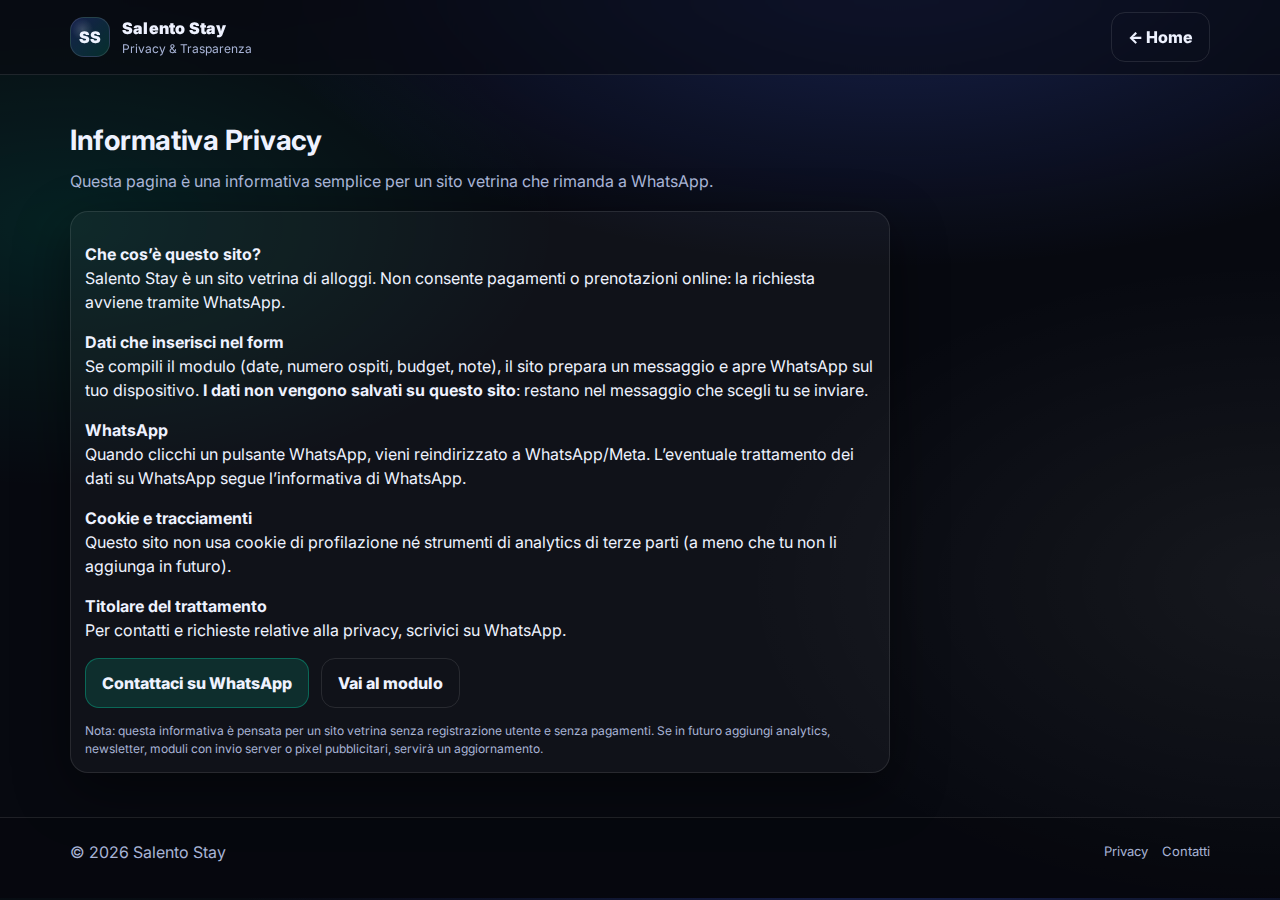
<file: privacy.html>
<!DOCTYPE html>
<html lang="it">
<head>
  <meta charset="UTF-8" />
  <meta name="viewport" content="width=device-width, initial-scale=1.0" />
  <title>Privacy | Salento Stay</title>
  <meta name="description" content="Informativa privacy di Salento Stay" />
  <link rel="stylesheet" href="styles.css" />
  <link rel="preconnect" href="https://fonts.googleapis.com">
  <link rel="preconnect" href="https://fonts.gstatic.com" crossorigin>
  <link href="https://fonts.googleapis.com/css2?family=Inter:wght@400;600;700;800&display=swap" rel="stylesheet">
</head>
<body>
<header class="topbar">
  <div class="container topbar__inner">
    <a class="brand" href="index.html">
      <div class="brand__logo" aria-hidden="true">SS</div>
      <div>
        <div class="brand__name">Salento Stay</div>
        <div class="brand__tagline">Privacy & Trasparenza</div>
      </div>
    </a>
    <a class="btn btn--ghost" href="index.html">← Home</a>
  </div>
</header>

<main class="container section">
  <div class="section__head">
    <h2>Informativa Privacy</h2>
    <p>Questa pagina è una informativa semplice per un sito vetrina che rimanda a WhatsApp.</p>
  </div>

  <div class="form" style="max-width: 820px;">
    <p><strong>Che cos’è questo sito?</strong><br>
      Salento Stay è un sito vetrina di alloggi. Non consente pagamenti o prenotazioni online: la richiesta avviene tramite WhatsApp.</p>

    <p><strong>Dati che inserisci nel form</strong><br>
      Se compili il modulo (date, numero ospiti, budget, note), il sito prepara un messaggio e apre WhatsApp sul tuo dispositivo. <strong>I dati non vengono salvati su questo sito</strong>: restano nel messaggio che scegli tu se inviare.</p>

    <p><strong>WhatsApp</strong><br>
      Quando clicchi un pulsante WhatsApp, vieni reindirizzato a WhatsApp/Meta. L’eventuale trattamento dei dati su WhatsApp segue l’informativa di WhatsApp.</p>

    <p><strong>Cookie e tracciamenti</strong><br>
      Questo sito non usa cookie di profilazione né strumenti di analytics di terze parti (a meno che tu non li aggiunga in futuro).</p>

    <p><strong>Titolare del trattamento</strong><br>
      Per contatti e richieste relative alla privacy, scrivici su WhatsApp.</p>

    <div class="hero__cta" style="margin-top:14px;">
      <a class="btn btn--secondary" id="waPrivacy" href="#">Contattaci su WhatsApp</a>
      <a class="btn btn--ghost" href="index.html#form">Vai al modulo</a>
    </div>

    <p class="fineprint" style="margin-top:14px;">Nota: questa informativa è pensata per un sito vetrina senza registrazione utente e senza pagamenti. Se in futuro aggiungi analytics, newsletter, moduli con invio server o pixel pubblicitari, servirà un aggiornamento.</p>
  </div>
</main>

<footer class="footer">
  <div class="container footer__inner">
    <span class="muted">© <span id="year"></span> Salento Stay</span>
    <div class="footer__links">
      <a href="privacy.html">Privacy</a>
      <a id="waFooter" href="#">Contatti</a>
    </div>
  </div>
</footer>

<script src="script.js"></script>
<script>
  // setta link WhatsApp anche qui
  document.addEventListener('DOMContentLoaded', () => {
    const a = document.getElementById('waPrivacy');
    if(a && window.buildWhatsAppLink){
      a.href = window.buildWhatsAppLink('Ciao! Ho una domanda sulla privacy del sito Salento Stay.');
      a.target = '_blank';
      a.rel = 'noopener';
    }
  });
</script>
</body>
</html>
</file>
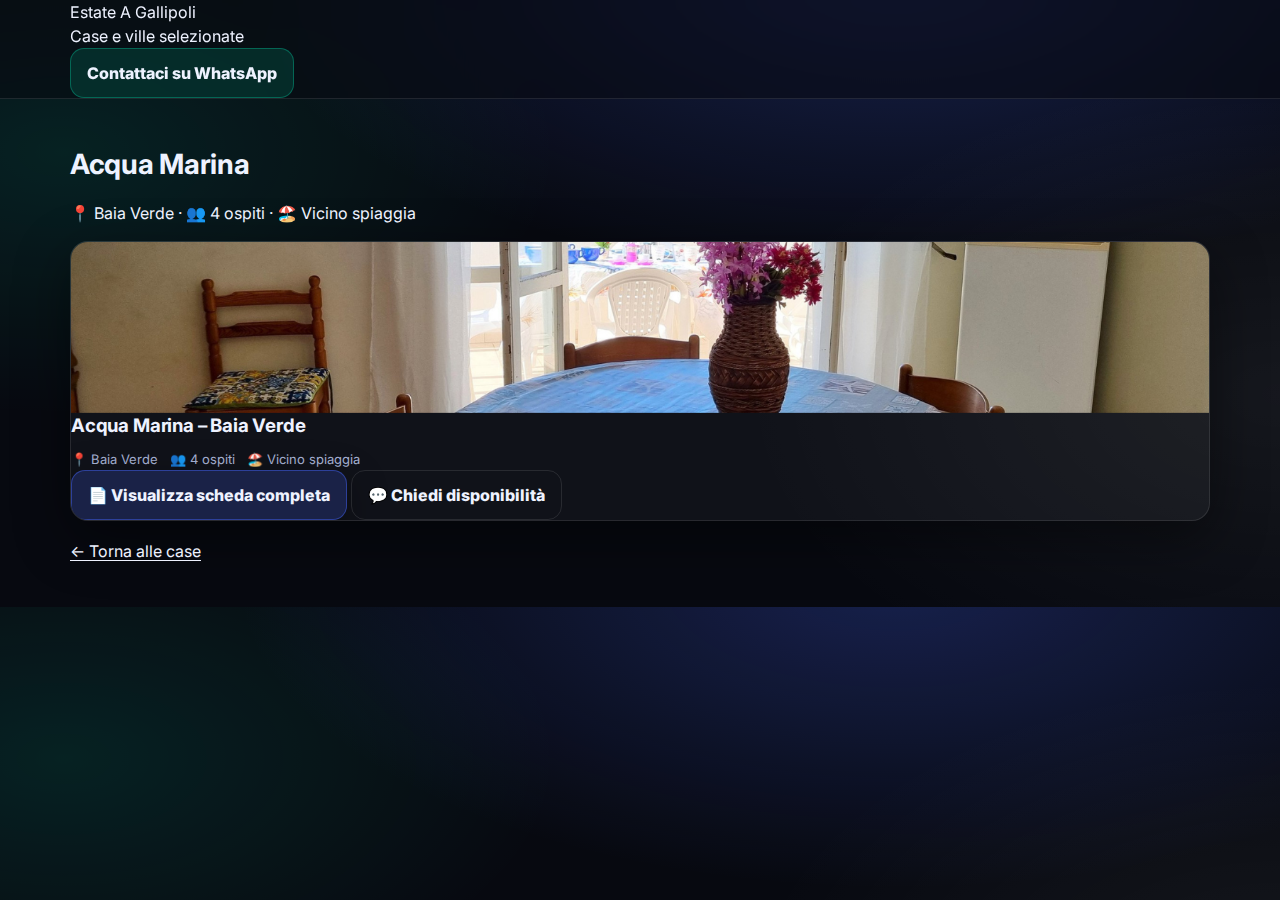
<file: case/acqua-marina.html>
<!doctype html>
<html lang="it">
<head>
  <meta charset="UTF-8" />
  <meta name="viewport" content="width=device-width, initial-scale=1.0" />
  <title>Acqua Marina – Baia Verde (4 posti)</title>
  <link rel="stylesheet" href="../styles.css" />
  <link rel="preconnect" href="https://fonts.googleapis.com" />
  <link rel="preconnect" href="https://fonts.gstatic.com" crossorigin />
  <link href="https://fonts.googleapis.com/css2?family=Inter:wght@400;600;700;800&display=swap" rel="stylesheet" />
</head>
<body>
  <header class="topbar">
    <div class="container topbarinner">
      <div class="brand">
        <div>
          <div class="brandname">Estate A Gallipoli</div>
          <div class="brandtagline">Case e ville selezionate</div>
        </div>
      </div>
      <a id="waHero" class="btn btn--secondary" href="#">Contattaci su WhatsApp</a>
    </div>
  </header>

  <main class="section">
    <div class="container">
      <div class="sectionhead">
        <h2>Acqua Marina</h2>
        <p>📍 Baia Verde · 👥 4 ospiti · 🏖️ Vicino spiaggia</p>
      </div>

      <article class="card">
        <img src="../img/acqua-marina/7.jpg" alt="Acqua Marina – Baia Verde" />
        <div class="cardbody">
          <h3>Acqua Marina – Baia Verde</h3>
          <ul class="meta">
            <li>📍 Baia Verde</li>
            <li>👥 4 ospiti</li>
            <li>🏖️ Vicino spiaggia</li>
          </ul>

          <div class="cardfoot" style="justify-content:flex-start; gap:12px;">
            <a class="btn btn--primary" href="../pdf/ACQUA-MARINA.pdf" target="_blank" rel="noopener">
              📄 Visualizza scheda completa
            </a>
            <a class="btn btn--ghost" id="waHouse" href="#">
              💬 Chiedi disponibilità
            </a>
          </div>
        </div>
      </article>

      <div style="margin-top:18px;">
        <a class="link-inline" href="../index.html#case">← Torna alle case</a>
      </div>
    </div>
  </main>

  <script src="../script.js"></script>
  <script>
    const msg = "Ciao! Vorrei disponibilità per Acqua Marina (Baia Verde) – 4 ospiti.\n\nDate: ___ / ___.\nNumero ospiti: ___.";
    const wa = document.getElementById("waHouse");
    if (wa && window.buildWhatsAppLink) wa.href = window.buildWhatsAppLink(msg);
  </script>
</body>
</html>
</file>
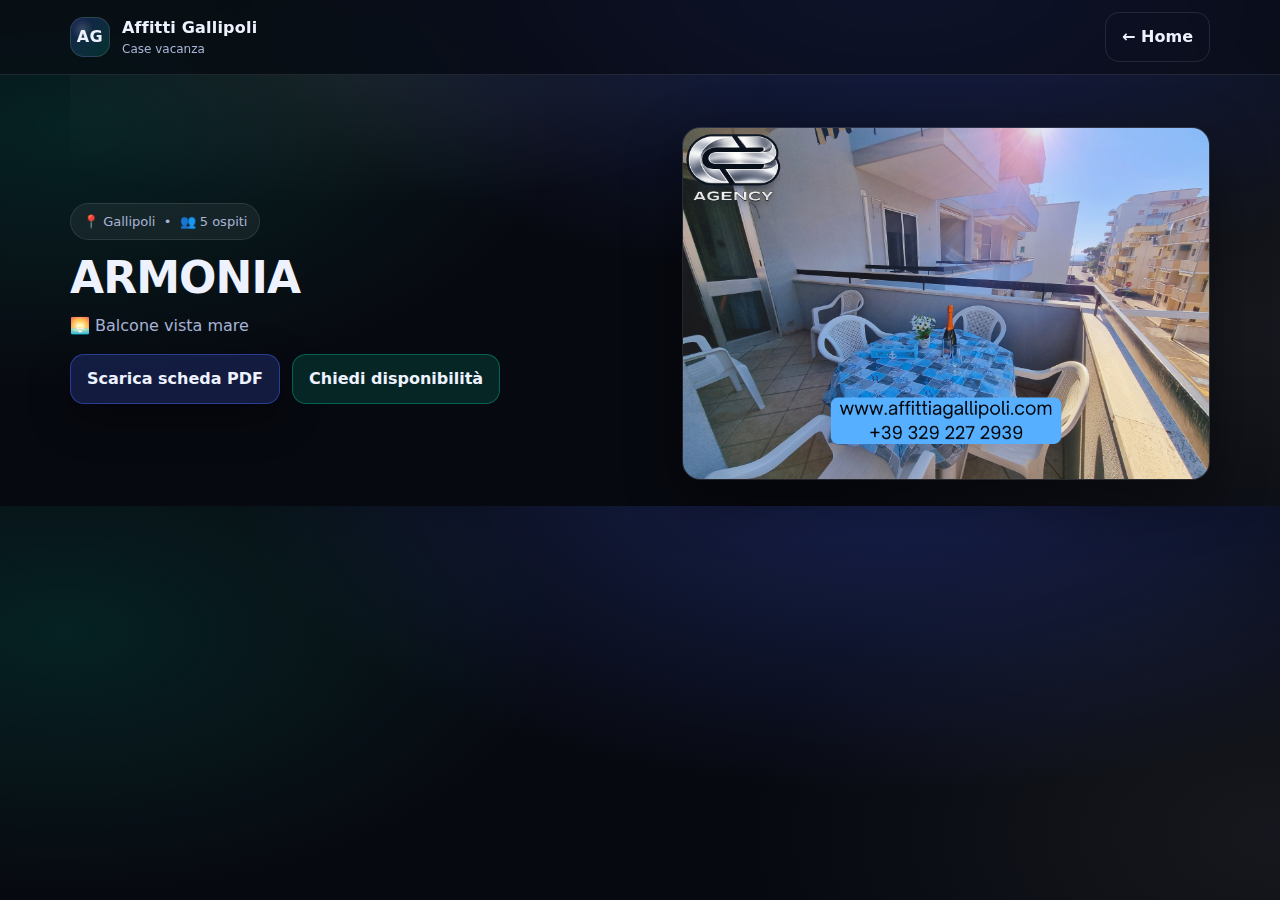
<file: case/armonia.html>
<!doctype html>
<html lang="it">
<head>
  <meta charset="utf-8" />
  <meta name="viewport" content="width=device-width, initial-scale=1" />
  <title>ARMONIA | Affitti Gallipoli</title>
  <link rel="stylesheet" href="/styles.css" />
</head>
<body>
  <header class="topbar">
    <div class="container topbar__inner">
      <a class="brand" href="/">
        <div class="brand__logo">AG</div>
        <div>
          <div class="brand__name">Affitti Gallipoli</div>
          <div class="brand__tagline">Case vacanza</div>
        </div>
      </a>
      <a class="btn btn--ghost" href="/">← Home</a>
    </div>
  </header>

  <main class="container">
    <section class="hero">
      <div class="hero__grid">
        <div>
          <div class="pill">📍 Gallipoli &nbsp;•&nbsp; 👥 5 ospiti</div>
          <h1>ARMONIA</h1>
          <p class="lead">🌅 Balcone vista mare</p>
          <div class="hero__cta">
            <a class="btn btn--primary" href="/pdf/case/armonia.pdf" target="_blank" rel="noopener">Scarica scheda PDF</a>
            <a class="btn btn--secondary" href="https://wa.me/393292272939?text=Ciao!%20Vorrei%20disponibilità%20per%20ARMONIA%20(Gallipoli)%20per%205%20ospiti." target="_blank" rel="noopener">Chiedi disponibilità</a>
          </div>
        </div>
        <div class="hero__media">
          <img src="/img/case/armonia.jpg" alt="ARMONIA">
        </div>
      </div>
    </section>
  </main>
</body>
</html>
</file>
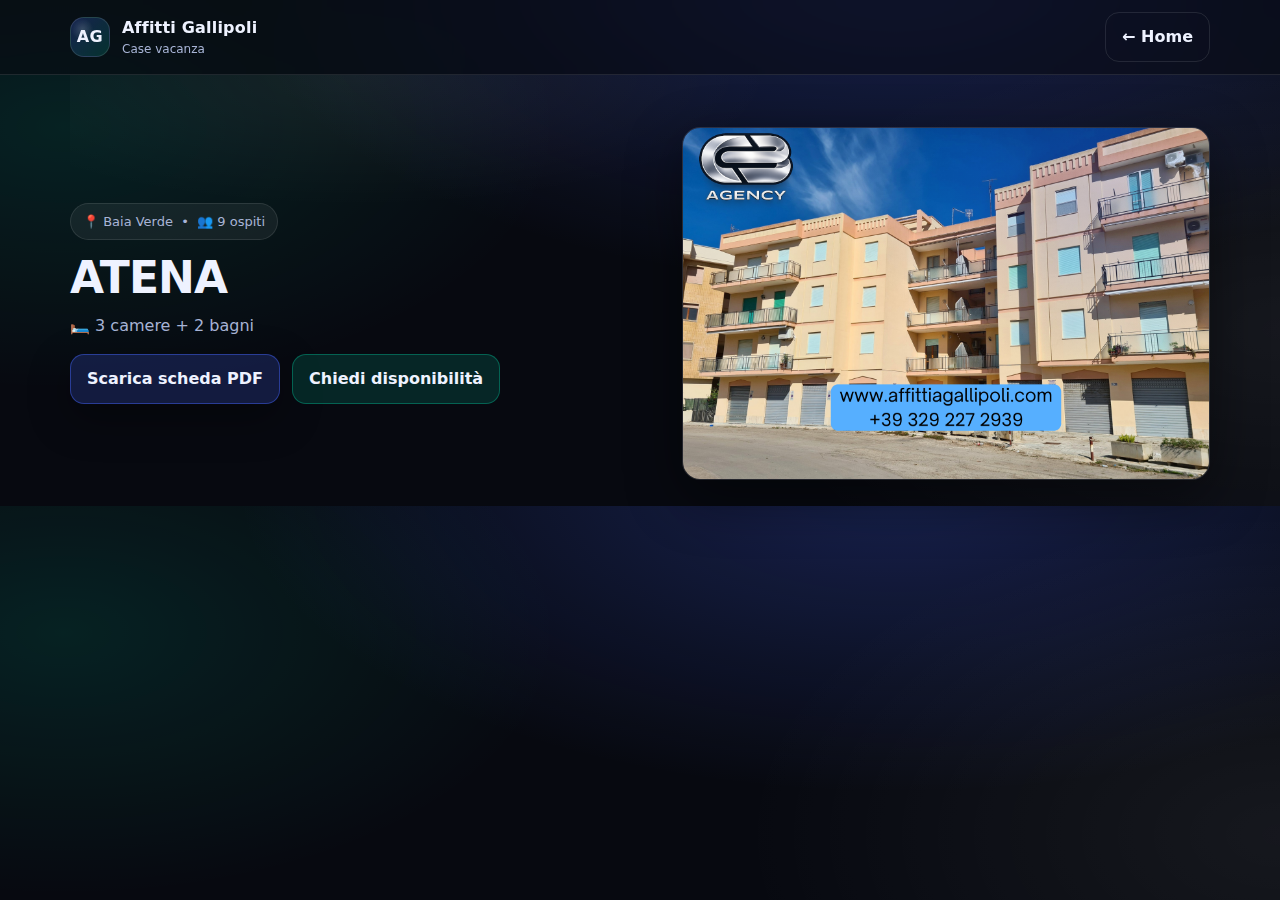
<file: case/atena.html>
<!doctype html>
<html lang="it">
<head>
  <meta charset="utf-8" />
  <meta name="viewport" content="width=device-width, initial-scale=1" />
  <title>ATENA | Affitti Gallipoli</title>
  <link rel="stylesheet" href="/styles.css" />
</head>
<body>
  <header class="topbar">
    <div class="container topbar__inner">
      <a class="brand" href="/">
        <div class="brand__logo">AG</div>
        <div>
          <div class="brand__name">Affitti Gallipoli</div>
          <div class="brand__tagline">Case vacanza</div>
        </div>
      </a>
      <a class="btn btn--ghost" href="/">← Home</a>
    </div>
  </header>

  <main class="container">
    <section class="hero">
      <div class="hero__grid">
        <div>
          <div class="pill">📍 Baia Verde &nbsp;•&nbsp; 👥 9 ospiti</div>
          <h1>ATENA</h1>
          <p class="lead">🛏️ 3 camere + 2 bagni</p>
          <div class="hero__cta">
            <a class="btn btn--primary" href="/pdf/case/atena.pdf" target="_blank" rel="noopener">Scarica scheda PDF</a>
            <a class="btn btn--secondary" href="https://wa.me/393292272939?text=Ciao!%20Vorrei%20disponibilità%20per%20ATENA%20(Baia%20Verde)%20per%209%20ospiti." target="_blank" rel="noopener">Chiedi disponibilità</a>
          </div>
        </div>
        <div class="hero__media">
          <img src="/img/case/atena.jpg" alt="ATENA">
        </div>
      </div>
    </section>
  </main>
</body>
</html>
</file>
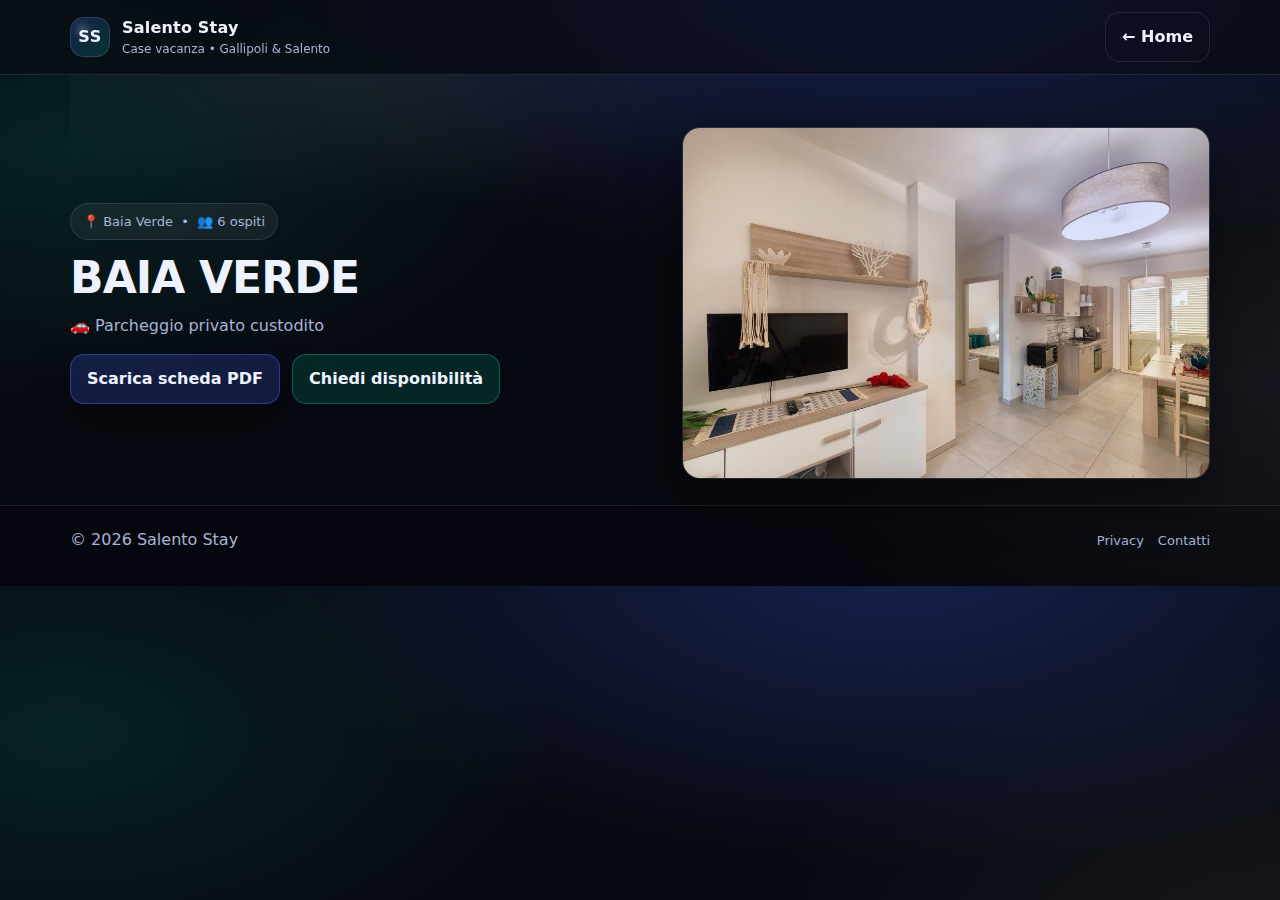
<file: case/baia-verde.html>
<!doctype html>
<html lang="it">
<head>
  <meta charset="utf-8" />
  <meta name="viewport" content="width=device-width, initial-scale=1" />
  <title>BAIA VERDE | Salento Stay</title>
  <link rel="stylesheet" href="../styles.css" />
</head>
<body>
  <header class="topbar">
    <div class="container topbar__inner">
      <a class="brand" href="../">
        <div class="brand__logo">SS</div>
        <div>
          <div class="brand__name">Salento Stay</div>
          <div class="brand__tagline">Case vacanza • Gallipoli & Salento</div>
        </div>
      </a>
      <a class="btn btn--ghost" href="../">← Home</a>
    </div>
  </header>

  <main class="container">
    <section class="hero">
      <div class="hero__grid">
        <div>
          <div class="pill">📍 Baia Verde &nbsp;•&nbsp; 👥 6 ospiti</div>
          <h1>BAIA VERDE</h1>
          <p class="lead">🚗 Parcheggio privato custodito</p>
          <div class="hero__cta">
            <a class="btn btn--primary" href="../pdf/case/baia-verde.pdf" target="_blank" rel="noopener">Scarica scheda PDF</a>
            <a class="btn btn--secondary" href="https://wa.me/393292272939?text=Ciao!%20Vorrei%20disponibilità%20per%20BAIA%20VERDE%20(Baia%20Verde)%20per%206%20ospiti." target="_blank" rel="noopener">Chiedi disponibilità</a>
          </div>
        </div>
        <div class="hero__media">
          <img src="../img/case/baia-verde.jpg" alt="BAIA VERDE">
        </div>
      </div>
    </section>
  </main>

  <footer class="footer">
    <div class="container footer__inner">
      <span class="muted">© <span id="year"></span> Salento Stay</span>
      <div class="footer__links">
        <a href="../privacy.html">Privacy</a>
        <a id="waFooter" href="#">Contatti</a>
      </div>
    </div>
  </footer>

  <script src="../script.js"></script>

</body>
</html>
</file>
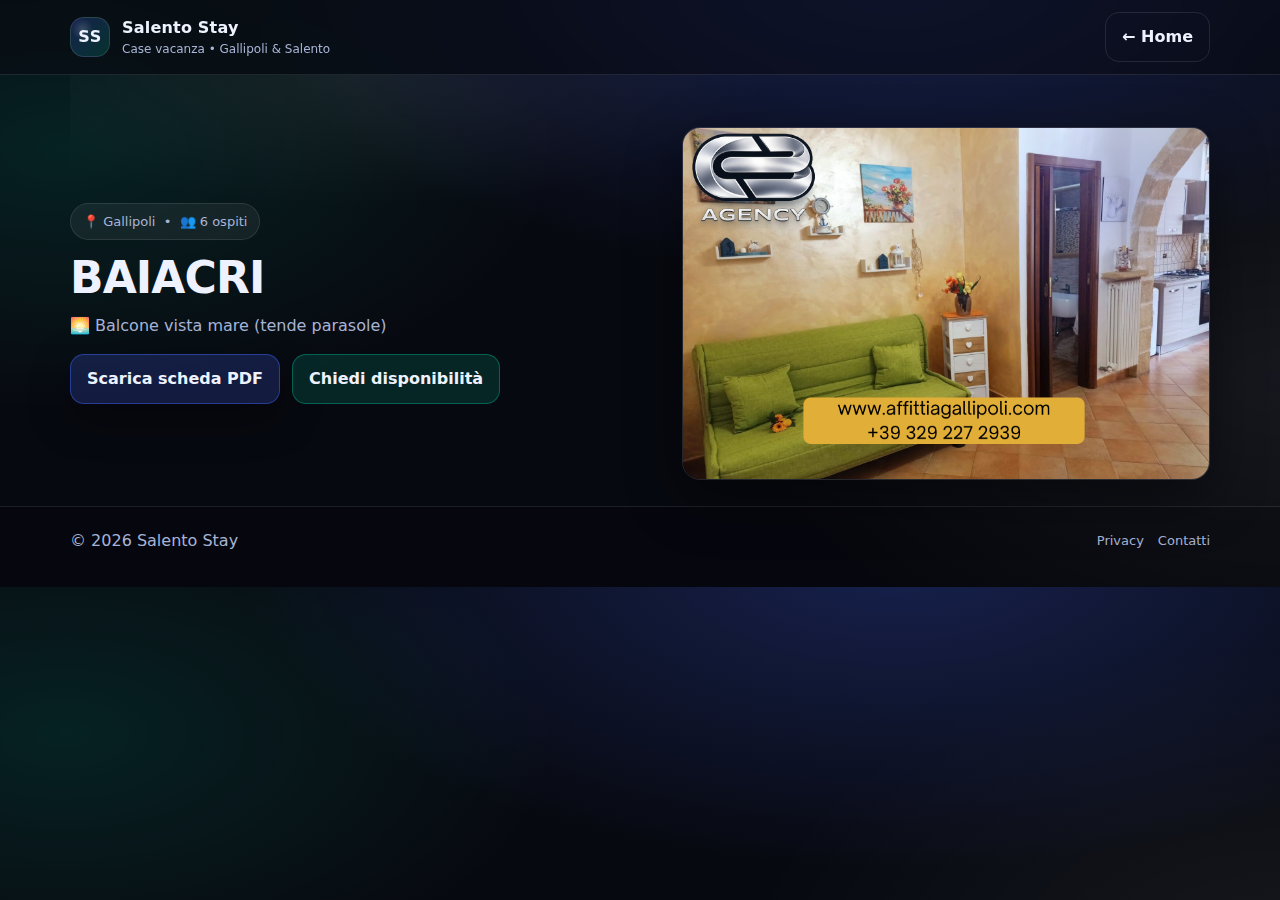
<file: case/baiacri.html>
<!doctype html>
<html lang="it">
<head>
  <meta charset="utf-8" />
  <meta name="viewport" content="width=device-width, initial-scale=1" />
  <title>BAIACRI | Salento Stay</title>
  <link rel="stylesheet" href="../styles.css" />
</head>
<body>
  <header class="topbar">
    <div class="container topbar__inner">
      <a class="brand" href="../">
        <div class="brand__logo">SS</div>
        <div>
          <div class="brand__name">Salento Stay</div>
          <div class="brand__tagline">Case vacanza • Gallipoli & Salento</div>
        </div>
      </a>
      <a class="btn btn--ghost" href="../">← Home</a>
    </div>
  </header>

  <main class="container">
    <section class="hero">
      <div class="hero__grid">
        <div>
          <div class="pill">📍 Gallipoli &nbsp;•&nbsp; 👥 6 ospiti</div>
          <h1>BAIACRI</h1>
          <p class="lead">🌅 Balcone vista mare (tende parasole)</p>
          <div class="hero__cta">
            <a class="btn btn--primary" href="../pdf/case/baiacri.pdf" target="_blank" rel="noopener">Scarica scheda PDF</a>
            <a class="btn btn--secondary" href="https://wa.me/393292272939?text=Ciao!%20Vorrei%20disponibilità%20per%20BAIACRI%20(Gallipoli)%20per%206%20ospiti." target="_blank" rel="noopener">Chiedi disponibilità</a>
          </div>
        </div>
        <div class="hero__media">
          <img src="../img/case/baiacri.jpg" alt="BAIACRI">
        </div>
      </div>
    </section>
  </main>

  <footer class="footer">
    <div class="container footer__inner">
      <span class="muted">© <span id="year"></span> Salento Stay</span>
      <div class="footer__links">
        <a href="../privacy.html">Privacy</a>
        <a id="waFooter" href="#">Contatti</a>
      </div>
    </div>
  </footer>

  <script src="../script.js"></script>

</body>
</html>
</file>
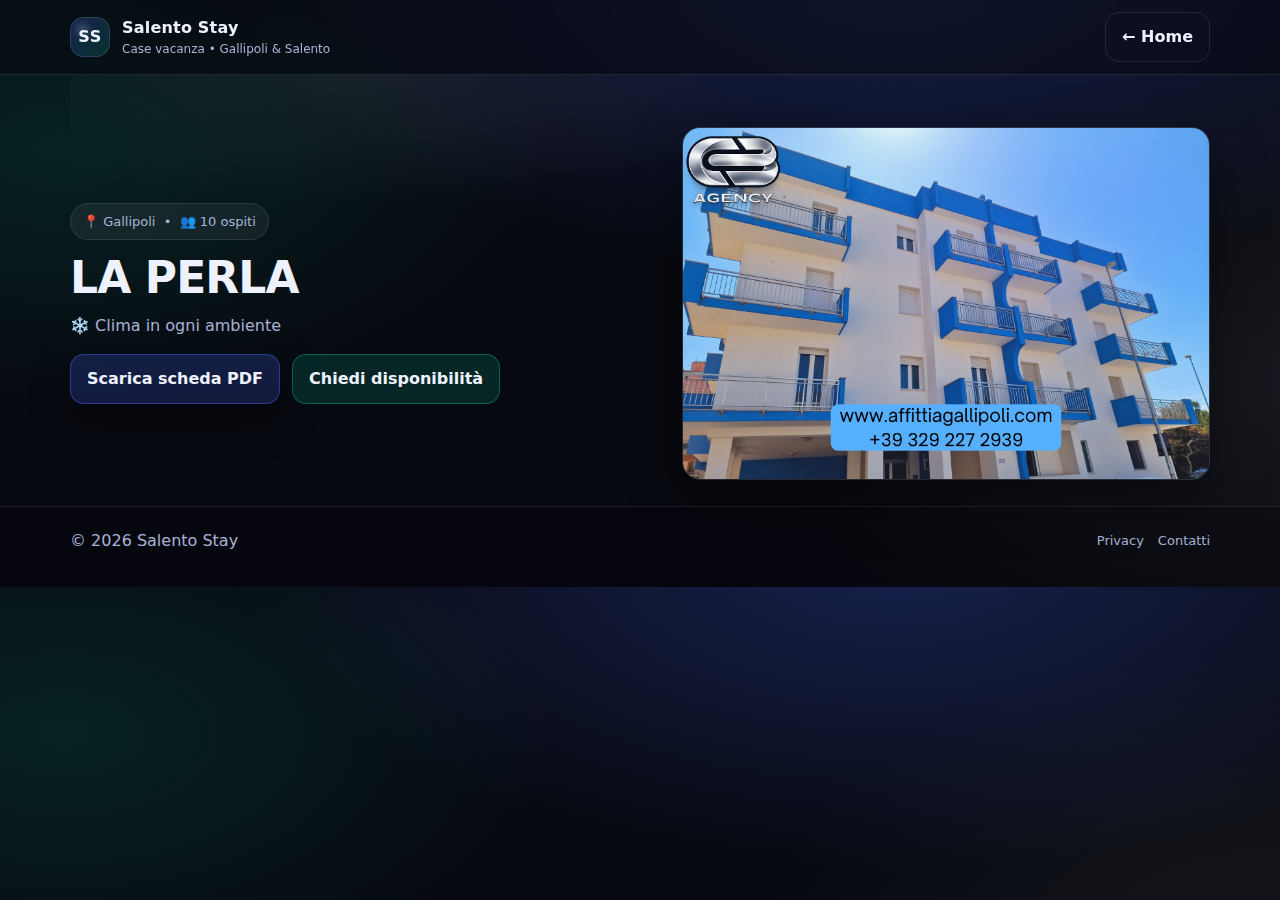
<file: case/la-perla.html>
<!doctype html>
<html lang="it">
<head>
  <meta charset="utf-8" />
  <meta name="viewport" content="width=device-width, initial-scale=1" />
  <title>LA PERLA | Salento Stay</title>
  <link rel="stylesheet" href="../styles.css" />
</head>
<body>
  <header class="topbar">
    <div class="container topbar__inner">
      <a class="brand" href="../">
        <div class="brand__logo">SS</div>
        <div>
          <div class="brand__name">Salento Stay</div>
          <div class="brand__tagline">Case vacanza • Gallipoli & Salento</div>
        </div>
      </a>
      <a class="btn btn--ghost" href="../">← Home</a>
    </div>
  </header>

  <main class="container">
    <section class="hero">
      <div class="hero__grid">
        <div>
          <div class="pill">📍 Gallipoli &nbsp;•&nbsp; 👥 10 ospiti</div>
          <h1>LA PERLA</h1>
          <p class="lead">❄️ Clima in ogni ambiente</p>
          <div class="hero__cta">
            <a class="btn btn--primary" href="../pdf/case/la-perla.pdf" target="_blank" rel="noopener">Scarica scheda PDF</a>
            <a class="btn btn--secondary" href="https://wa.me/393292272939?text=Ciao!%20Vorrei%20disponibilità%20per%20LA%20PERLA%20(Gallipoli)%20per%2010%20ospiti." target="_blank" rel="noopener">Chiedi disponibilità</a>
          </div>
        </div>
        <div class="hero__media">
          <img src="../img/case/la-perla.jpg" alt="LA PERLA">
        </div>
      </div>
    </section>
  </main>

  <footer class="footer">
    <div class="container footer__inner">
      <span class="muted">© <span id="year"></span> Salento Stay</span>
      <div class="footer__links">
        <a href="../privacy.html">Privacy</a>
        <a id="waFooter" href="#">Contatti</a>
      </div>
    </div>
  </footer>

  <script src="../script.js"></script>

</body>
</html>
</file>
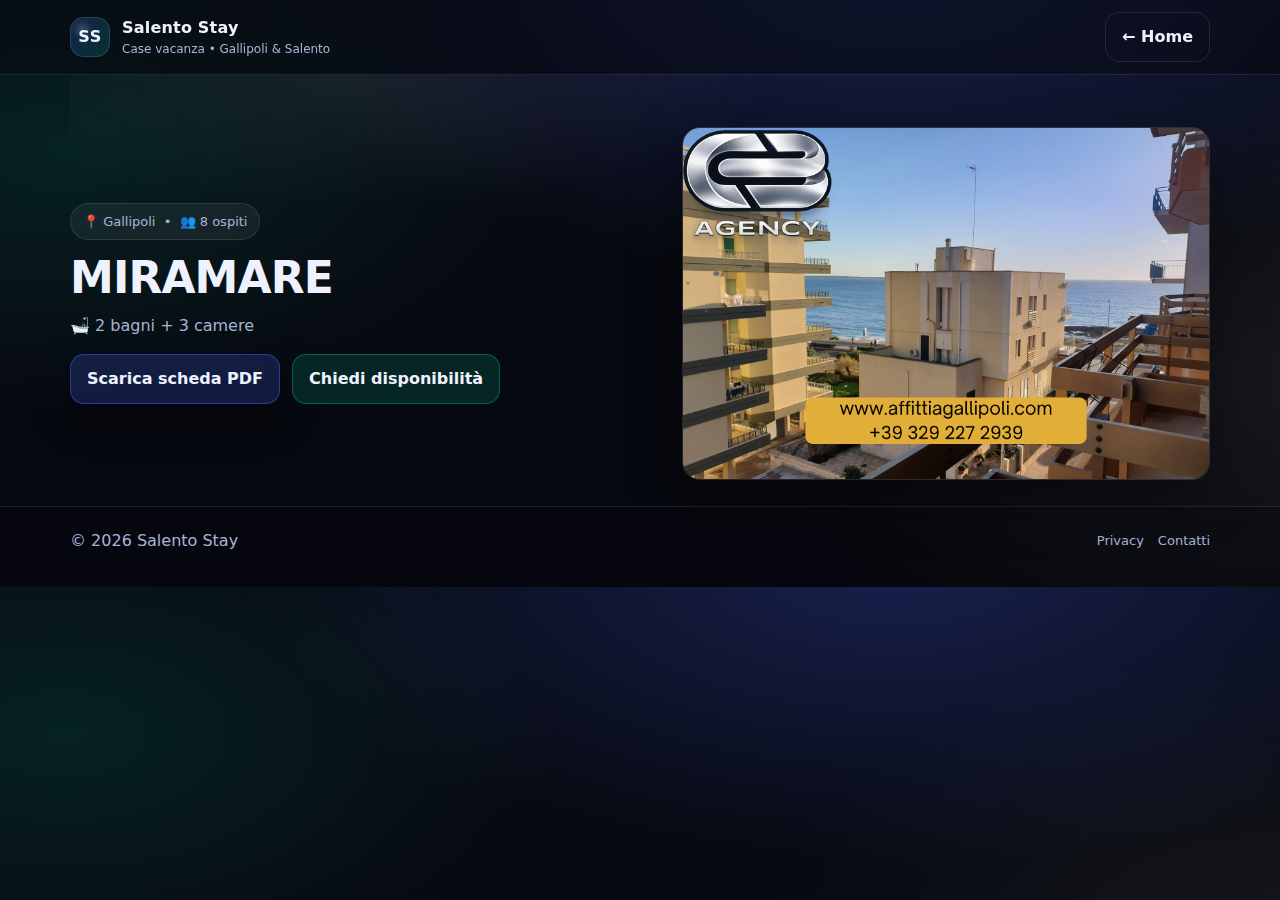
<file: case/miramare.html>
<!doctype html>
<html lang="it">
<head>
  <meta charset="utf-8" />
  <meta name="viewport" content="width=device-width, initial-scale=1" />
  <title>MIRAMARE | Salento Stay</title>
  <link rel="stylesheet" href="../styles.css" />
</head>
<body>
  <header class="topbar">
    <div class="container topbar__inner">
      <a class="brand" href="../">
        <div class="brand__logo">SS</div>
        <div>
          <div class="brand__name">Salento Stay</div>
          <div class="brand__tagline">Case vacanza • Gallipoli & Salento</div>
        </div>
      </a>
      <a class="btn btn--ghost" href="../">← Home</a>
    </div>
  </header>

  <main class="container">
    <section class="hero">
      <div class="hero__grid">
        <div>
          <div class="pill">📍 Gallipoli &nbsp;•&nbsp; 👥 8 ospiti</div>
          <h1>MIRAMARE</h1>
          <p class="lead">🛁 2 bagni + 3 camere</p>
          <div class="hero__cta">
            <a class="btn btn--primary" href="../pdf/case/miramare.pdf" target="_blank" rel="noopener">Scarica scheda PDF</a>
            <a class="btn btn--secondary" href="https://wa.me/393292272939?text=Ciao!%20Vorrei%20disponibilità%20per%20MIRAMARE%20(Gallipoli)%20per%208%20ospiti." target="_blank" rel="noopener">Chiedi disponibilità</a>
          </div>
        </div>
        <div class="hero__media">
          <img src="../img/case/miramare.jpg" alt="MIRAMARE">
        </div>
      </div>
    </section>
  </main>

  <footer class="footer">
    <div class="container footer__inner">
      <span class="muted">© <span id="year"></span> Salento Stay</span>
      <div class="footer__links">
        <a href="../privacy.html">Privacy</a>
        <a id="waFooter" href="#">Contatti</a>
      </div>
    </div>
  </footer>

  <script src="../script.js"></script>

</body>
</html>
</file>
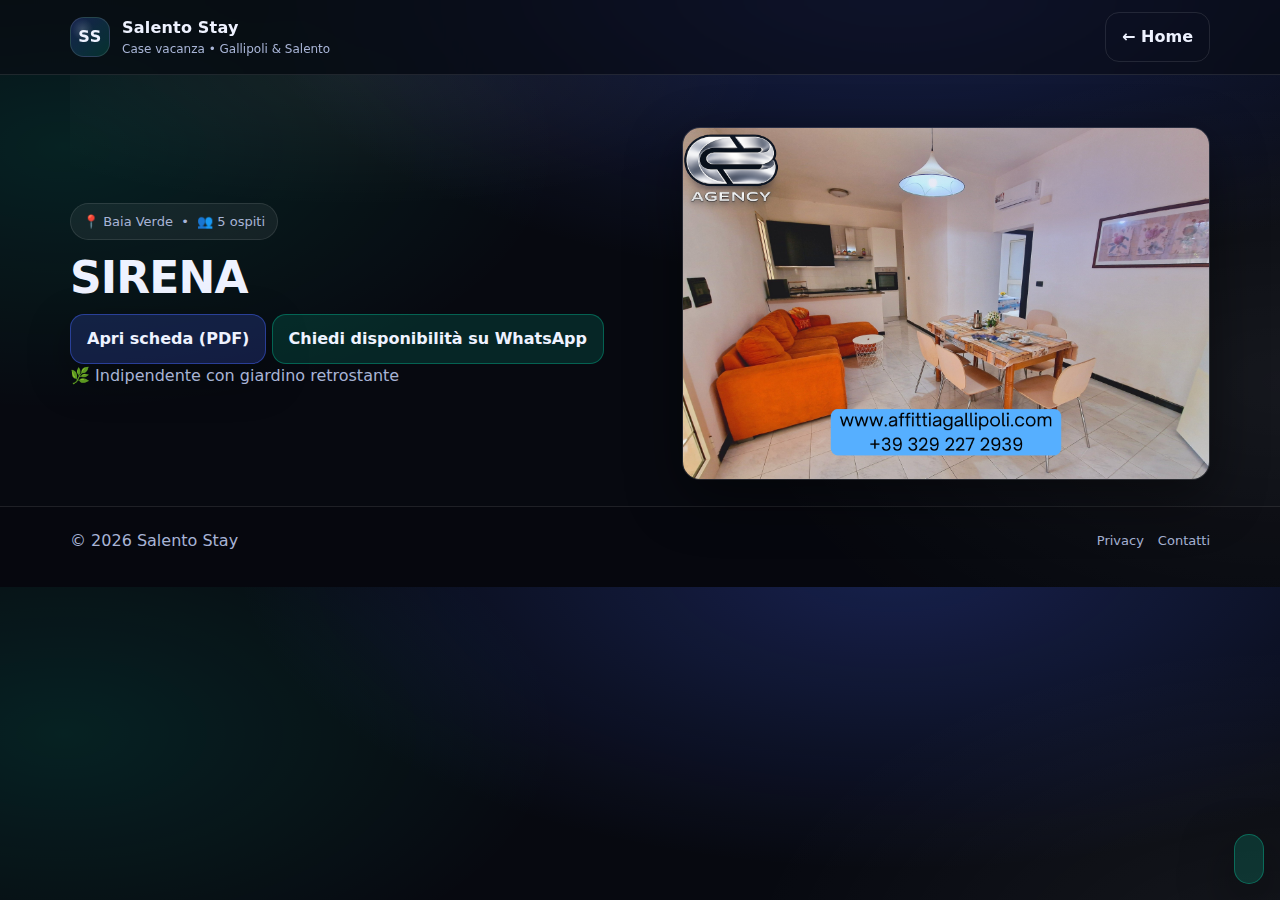
<file: case/sirena.html>
<!doctype html>
<html lang="it">
<head>
  <meta charset="utf-8" />
  <meta name="viewport" content="width=device-width, initial-scale=1" />
  <title>SIRENA | Salento Stay</title>
  <link rel="stylesheet" href="../styles.css" />
</head>
<body>
  <header class="topbar">
    <div class="container topbar__inner">
      <a class="brand" href="../">
        <div class="brand__logo">SS</div>
        <div>
          <div class="brand__name">Salento Stay</div>
          <div class="brand__tagline">Case vacanza • Gallipoli & Salento</div>
        </div>
      </a>
      <a class="btn btn--ghost" href="../">← Home</a>
    </div>
  </header>

  <main class="container">
    <section class="hero">
      <div class="hero__grid">
        <div>
          <div class="pill">📍 Baia Verde &nbsp;•&nbsp; 👥 5 ospiti</div>
          <h1>SIRENA</h1>
      <!-- Pack A: Action Bar -->
      <div class="action-bar">
        <a class="btn btn--primary pdf-btn" href="../pdf/case/sirena.pdf" target="_blank" rel="noopener">Apri scheda (PDF)</a>
        <a class="btn btn--secondary wa-btn" id="waProperty" href="#" target="_blank" rel="noopener"
           data-property-name="SIRENA">Chiedi disponibilità su WhatsApp</a>
      </div>

          <p class="lead">🌿 Indipendente con giardino retrostante</p>
          
        </div>
        <div class="hero__media">
          <img loading="lazy" decoding="async" src="../img/case/sirena.jpg" alt="SIRENA">
        </div>
      </div>
    </section>
  </main>

  <footer class="footer">
    <div class="container footer__inner">
      <span class="muted">© <span id="year"></span> Salento Stay</span>
      <div class="footer__links">
        <a href="../privacy.html">Privacy</a>
        <a id="waFooter" href="#">Contatti</a>
      </div>
    </div>
  </footer>

  <script src="../script.js"></script>


  <!-- WhatsApp Sticky FAB (Pack A) -->
  <a id="waSticky" class="wa-fab is-visible" href="#" target="_blank" rel="noopener" aria-label="Contattaci su WhatsApp">
  <span class="wa-fab__icon" aria-hidden="true"><svg class="wa-fab__svg" viewBox="0 0 448 512" aria-hidden="true" focusable="false">
  <path d="M380.9 97.1C339 55.1 283.2 32 223.9 32 100.1 32-.6 132.3 0 256c.2 45.1 12 89.2 34.3 128.2L0 480l101.7-32.4c37.2 20.3 79.1 31 122.2 31h.1c123.7 0 224-100.3 224-224 0-59.3-23.1-115-65.1-157.5zM223.9 438.7h-.1c-38.3 0-75.9-10.3-108.7-29.8l-7.8-4.6-60.3 19.2 19.6-58.8-5.1-8.1C39.7 322.6 28.2 289.5 28 256 27.5 148.4 115.6 60.3 223.9 60.3c51.8 0 100.5 20.2 137.1 56.8 36.6 36.6 56.8 85.3 56.8 137.1 0 108.3-88.1 196.5-193.9 196.5zm107.3-147.1c-5.9-3-34.8-17.1-40.2-19.1-5.4-2-9.3-3-13.2 3-3.9 5.9-15.1 19.1-18.5 23-3.4 3.9-6.8 4.4-12.7 1.5-5.9-3-24.9-9.2-47.5-29.4-17.6-15.7-29.5-35.1-33-41-3.4-5.9-.4-9.1 2.6-12 2.7-2.7 5.9-6.8 8.8-10.2 3-3.4 3.9-5.9 5.9-9.8 2-3.9 1-7.3-.5-10.2-1.5-3-13.2-31.8-18.1-43.6-4.7-11.3-9.4-9.8-13.2-10-3.4-.2-7.3-.2-11.2-.2-3.9 0-10.2 1.5-15.6 7.3-5.4 5.9-20.5 20-20.5 48.8 0 28.8 21 56.6 23.9 60.5 3 3.9 41.4 63.2 100.3 88.6 14 6 24.9 9.6 33.4 12.3 14 4.4 26.8 3.8 36.9 2.3 11.3-1.7 34.8-14.2 39.7-27.9 4.9-13.7 4.9-25.4 3.4-27.9-1.5-2.5-5.4-3.9-11.3-6.9z"/>
</svg></span>
</a>

</body>
</html>
</file>
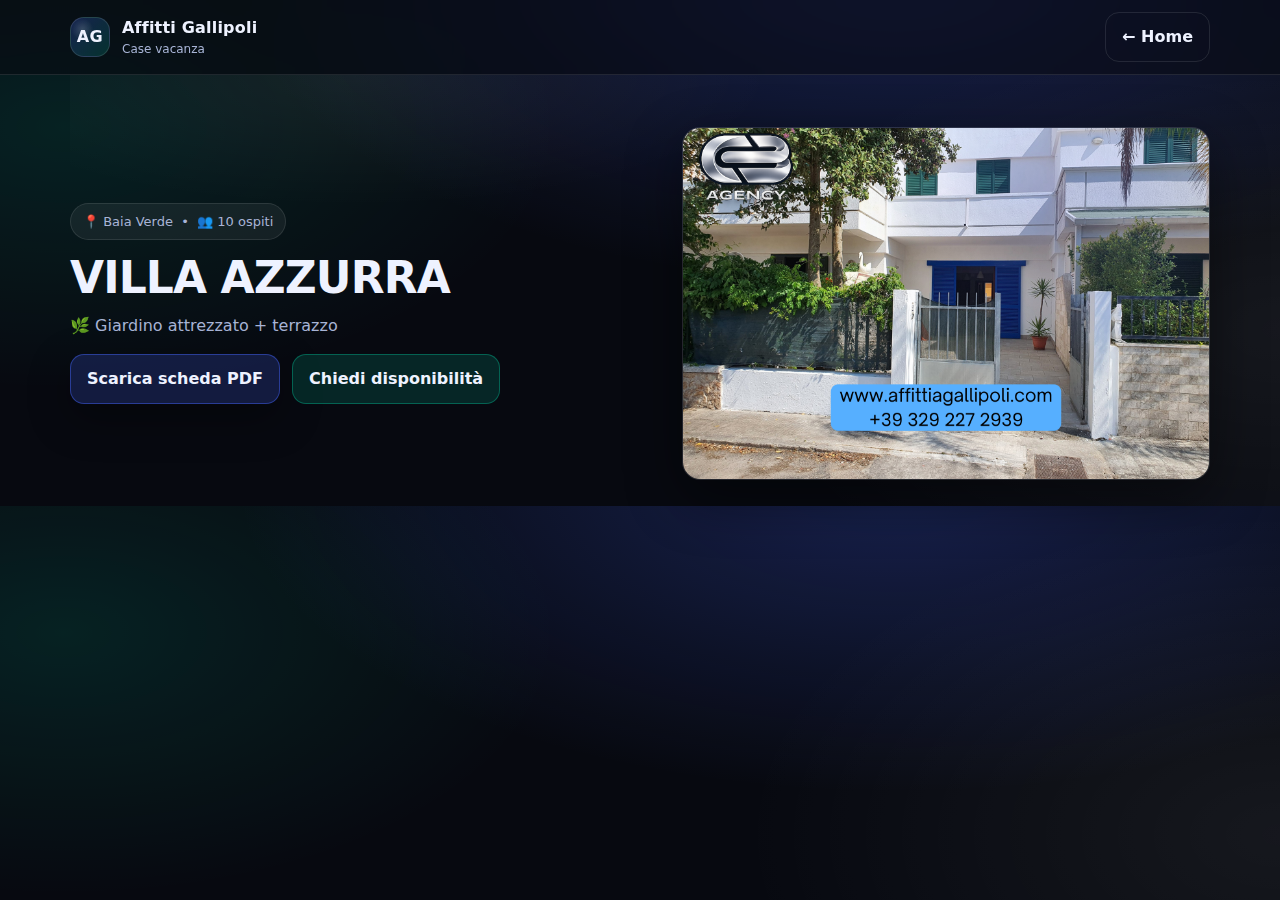
<file: case/villa-azzurra.html>
<!doctype html>
<html lang="it">
<head>
  <meta charset="utf-8" />
  <meta name="viewport" content="width=device-width, initial-scale=1" />
  <title>VILLA AZZURRA | Affitti Gallipoli</title>
  <link rel="stylesheet" href="/styles.css" />
</head>
<body>
  <header class="topbar">
    <div class="container topbar__inner">
      <a class="brand" href="/">
        <div class="brand__logo">AG</div>
        <div>
          <div class="brand__name">Affitti Gallipoli</div>
          <div class="brand__tagline">Case vacanza</div>
        </div>
      </a>
      <a class="btn btn--ghost" href="/">← Home</a>
    </div>
  </header>

  <main class="container">
    <section class="hero">
      <div class="hero__grid">
        <div>
          <div class="pill">📍 Baia Verde &nbsp;•&nbsp; 👥 10 ospiti</div>
          <h1>VILLA AZZURRA</h1>
          <p class="lead">🌿 Giardino attrezzato + terrazzo</p>
          <div class="hero__cta">
            <a class="btn btn--primary" href="/pdf/case/villa-azzurra.pdf" target="_blank" rel="noopener">Scarica scheda PDF</a>
            <a class="btn btn--secondary" href="https://wa.me/393292272939?text=Ciao!%20Vorrei%20disponibilità%20per%20VILLA%20AZZURRA%20(Baia%20Verde)%20per%2010%20ospiti." target="_blank" rel="noopener">Chiedi disponibilità</a>
          </div>
        </div>
        <div class="hero__media">
          <img src="/img/case/villa-azzurra.jpg" alt="VILLA AZZURRA">
        </div>
      </div>
    </section>
  </main>
</body>
</html>
</file>
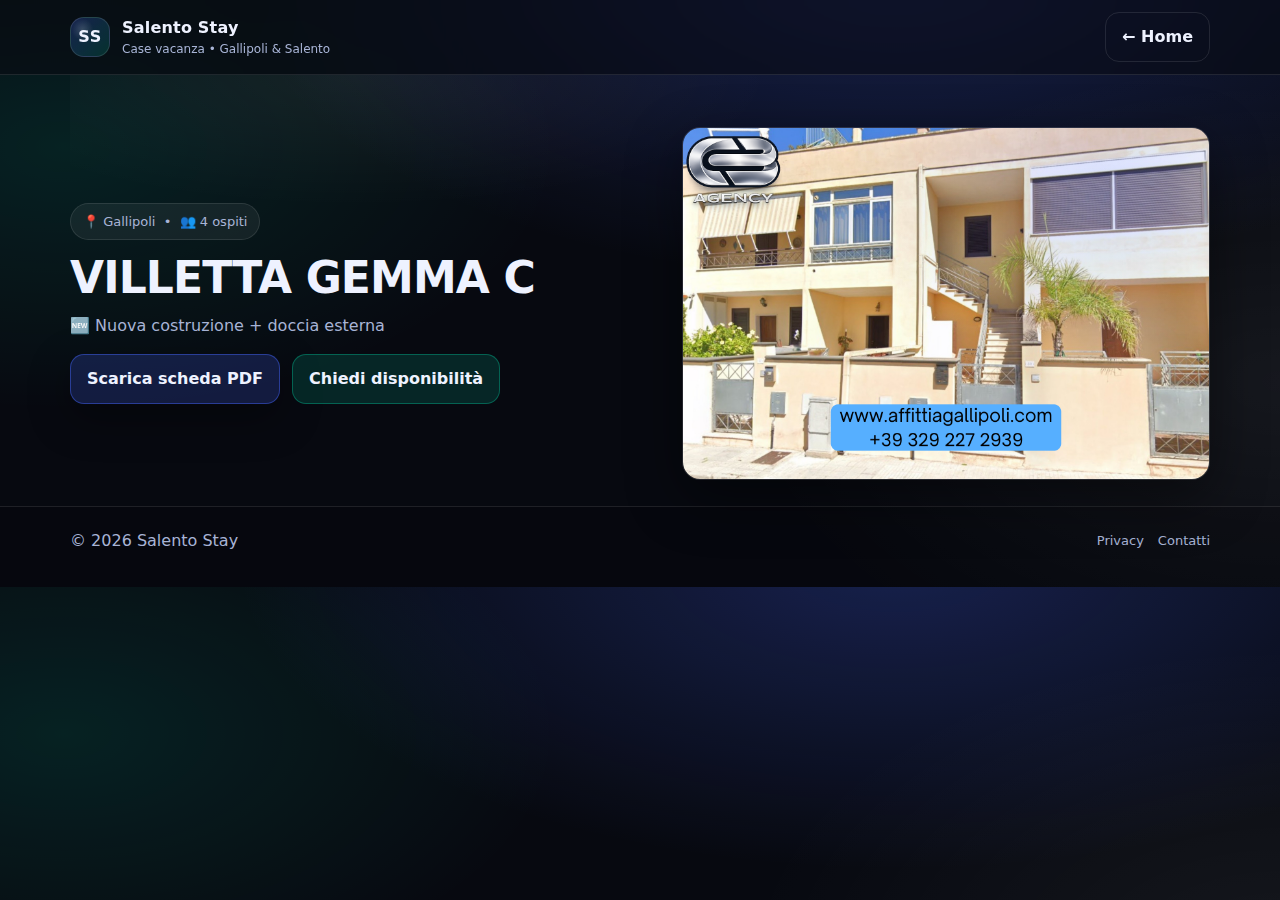
<file: case/villetta-gemma-c.html>
<!doctype html>
<html lang="it">
<head>
  <meta charset="utf-8" />
  <meta name="viewport" content="width=device-width, initial-scale=1" />
  <title>VILLETTA GEMMA C | Salento Stay</title>
  <link rel="stylesheet" href="../styles.css" />
</head>
<body>
  <header class="topbar">
    <div class="container topbar__inner">
      <a class="brand" href="../">
        <div class="brand__logo">SS</div>
        <div>
          <div class="brand__name">Salento Stay</div>
          <div class="brand__tagline">Case vacanza • Gallipoli & Salento</div>
        </div>
      </a>
      <a class="btn btn--ghost" href="../">← Home</a>
    </div>
  </header>

  <main class="container">
    <section class="hero">
      <div class="hero__grid">
        <div>
          <div class="pill">📍 Gallipoli &nbsp;•&nbsp; 👥 4 ospiti</div>
          <h1>VILLETTA GEMMA C</h1>
          <p class="lead">🆕 Nuova costruzione + doccia esterna</p>
          <div class="hero__cta">
            <a class="btn btn--primary" href="../pdf/case/villetta-gemma-c.pdf" target="_blank" rel="noopener">Scarica scheda PDF</a>
            <a class="btn btn--secondary" href="https://wa.me/393292272939?text=Ciao!%20Vorrei%20disponibilità%20per%20VILLETTA%20GEMMA%20C%20(Gallipoli)%20per%204%20ospiti." target="_blank" rel="noopener">Chiedi disponibilità</a>
          </div>
        </div>
        <div class="hero__media">
          <img src="../img/case/villetta-gemma-c.jpg" alt="VILLETTA GEMMA C">
        </div>
      </div>
    </section>
  </main>

  <footer class="footer">
    <div class="container footer__inner">
      <span class="muted">© <span id="year"></span> Salento Stay</span>
      <div class="footer__links">
        <a href="../privacy.html">Privacy</a>
        <a id="waFooter" href="#">Contatti</a>
      </div>
    </div>
  </footer>

  <script src="../script.js"></script>

</body>
</html>
</file>
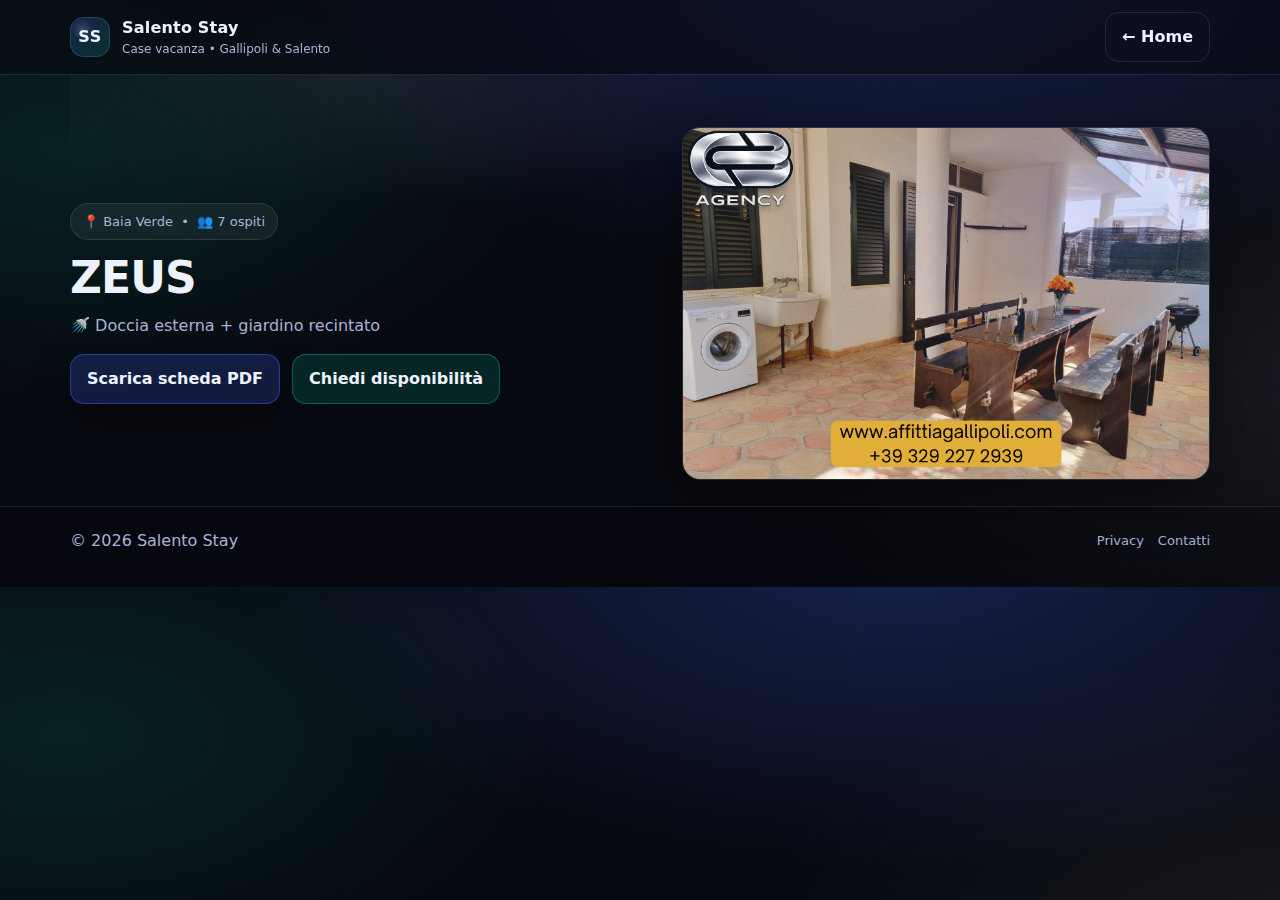
<file: case/zeus.html>
<!doctype html>
<html lang="it">
<head>
  <meta charset="utf-8" />
  <meta name="viewport" content="width=device-width, initial-scale=1" />
  <title>ZEUS | Salento Stay</title>
  <link rel="stylesheet" href="../styles.css" />
</head>
<body>
  <header class="topbar">
    <div class="container topbar__inner">
      <a class="brand" href="../">
        <div class="brand__logo">SS</div>
        <div>
          <div class="brand__name">Salento Stay</div>
          <div class="brand__tagline">Case vacanza • Gallipoli & Salento</div>
        </div>
      </a>
      <a class="btn btn--ghost" href="../">← Home</a>
    </div>
  </header>

  <main class="container">
    <section class="hero">
      <div class="hero__grid">
        <div>
          <div class="pill">📍 Baia Verde &nbsp;•&nbsp; 👥 7 ospiti</div>
          <h1>ZEUS</h1>
          <p class="lead">🚿 Doccia esterna + giardino recintato</p>
          <div class="hero__cta">
            <a class="btn btn--primary" href="../pdf/case/zeus.pdf" target="_blank" rel="noopener">Scarica scheda PDF</a>
            <a class="btn btn--secondary" href="https://wa.me/393292272939?text=Ciao!%20Vorrei%20disponibilità%20per%20ZEUS%20(Baia%20Verde)%20per%207%20ospiti." target="_blank" rel="noopener">Chiedi disponibilità</a>
          </div>
        </div>
        <div class="hero__media">
          <img src="../img/case/zeus.jpg" alt="ZEUS">
        </div>
      </div>
    </section>
  </main>

  <footer class="footer">
    <div class="container footer__inner">
      <span class="muted">© <span id="year"></span> Salento Stay</span>
      <div class="footer__links">
        <a href="../privacy.html">Privacy</a>
        <a id="waFooter" href="#">Contatti</a>
      </div>
    </div>
  </footer>

  <script src="../script.js"></script>

</body>
</html>
</file>
<file: styles.css>
:root{
  --bg:#070910;
  --surface: rgba(255,255,255,.055);
  --surface2: rgba(255,255,255,.04);
  --text:#eef2ff;
  --muted:#a8b4d6;
  --line:rgba(255,255,255,.10);
  --shadow: 0 18px 55px rgba(0,0,0,.45);
  --radius:18px;

  --accA: 69,102,255;  /* blu */
  --accB: 0,255,199;   /* acqua */
}

*{box-sizing:border-box}
html,body{margin:0;padding:0}
body{
  font-family: Inter, system-ui, -apple-system, Segoe UI, Roboto, Arial, sans-serif;
  color:var(--text);
  line-height:1.5;
  background:
    radial-gradient(1100px 520px at 70% -5%, rgba(var(--accA),.26), transparent 60%),
    radial-gradient(900px 480px at 5% 25%, rgba(var(--accB),.10), transparent 55%),
    radial-gradient(900px 540px at 100% 65%, rgba(255,255,255,.06), transparent 60%),
    var(--bg);
}

a{color:inherit;text-decoration:none}
img{max-width:100%;display:block}

.container{width:min(1140px, 92vw);margin:0 auto;}

/* Topbar */
.topbar{
  position:sticky;top:0;z-index:50;
  backdrop-filter: blur(12px);
  background: rgba(7,9,16,.55);
  border-bottom:1px solid var(--line);
}
.topbar__inner{
  display:flex;align-items:center;justify-content:space-between;
  gap:14px;
  padding:12px 0;
}
.brand{display:flex;gap:12px;align-items:center;min-width:210px;}
.brand__logo{
  width:40px;height:40px;border-radius:14px;
  display:grid;place-items:center;
  background:
    radial-gradient(18px 18px at 30% 30%, rgba(255,255,255,.16), transparent 60%),
    linear-gradient(135deg, rgba(var(--accA),.25), rgba(var(--accB),.14));
  border:1px solid rgba(255,255,255,.12);
  font-weight:900;
  letter-spacing:.5px;
}
.brand__name{font-weight:900;letter-spacing:.2px}
.brand__tagline{font-size:12px;color:var(--muted)}

.nav{display:flex;gap:12px;align-items:center;}
.nav__link{
  font-size:13px;
  color:var(--muted);
  padding:10px 10px;
  border-radius: 12px;
  border:1px solid transparent;
}
.nav__link:hover{color:var(--text);border-color:rgba(255,255,255,.10);background:rgba(255,255,255,.04)}
@media (max-width: 860px){
  .nav{display:none}
}

/* Buttons */
.btn{
  display:inline-flex;align-items:center;justify-content:center;
  gap:10px;
  padding:12px 16px;
  border-radius:14px;
  border:1px solid var(--line);
  background: rgba(255,255,255,.06);
  font-weight:800;
  transition:
    transform .28s cubic-bezier(.2,.8,.2,1),
    background .28s cubic-bezier(.2,.8,.2,1),
    box-shadow .28s cubic-bezier(.2,.8,.2,1),
    border-color .28s cubic-bezier(.2,.8,.2,1);
}
.btn:hover{transform: translateY(-1px);background: rgba(255,255,255,.09)}
.btn:active{transform: translateY(0) scale(.985)}
.btn--primary{
  background: rgba(var(--accA),.20);
  border-color: rgba(var(--accA),.45);
  box-shadow: 0 14px 40px rgba(0,0,0,.35);
}
.btn--primary:hover{background: rgba(var(--accA),.26);}
.btn--secondary{
  background: rgba(var(--accB),.12);
  border-color: rgba(var(--accB),.28);
}
.btn--ghost{background: transparent}
.btn--full{width:100%}

.pill{
  display:inline-flex;gap:8px;align-items:center;
  padding:8px 12px;border-radius:999px;
  border:1px solid var(--line);
  background: rgba(255,255,255,.06);
  color:var(--muted);
  font-size:13px;
}

/* Hero */
.hero{padding:52px 0 26px; position:relative;}
.hero::after{
  content:"";
  position:absolute; inset:0;
  background: radial-gradient(700px 220px at 25% 0%, rgba(255,255,255,.06), transparent 60%);
  pointer-events:none;
}
.hero__grid{
  display:grid;
  grid-template-columns: 1.05fr .95fr;
  gap:28px;
  align-items:center;
}
@media (max-width: 920px){
  .hero__grid{grid-template-columns: 1fr;}
}

h1{font-size:44px;line-height:1.08;margin:14px 0 12px;letter-spacing:-.02em}
@media (max-width: 520px){h1{font-size:34px}}
.lead{color:var(--muted);font-size:16px;margin:0 0 16px}
.lead-strong{color:var(--text);font-weight:800}
.hero__cta{display:flex;gap:12px;flex-wrap:wrap;margin-top:14px}
.hero__trust{display:flex;gap:14px;flex-wrap:wrap;margin-top:18px;color:var(--muted);font-size:13px}
.trust__item{display:inline-flex;gap:8px;align-items:center}

.hero__media{
  position:relative;
  border-radius: var(--radius);
  overflow:hidden;
  border:1px solid rgba(255,255,255,.12);
  box-shadow: var(--shadow);
  min-height: 330px;
}
.hero__media::before{
  content:"";
  position:absolute; inset:-2px;
  background: radial-gradient(400px 260px at 80% 20%, rgba(var(--accA),.22), transparent 65%);
  pointer-events:none;
  z-index:1;
}
.hero-slider{position:absolute;inset:0;}
.hero-slide{
  position:absolute;inset:0;
  width:100%;height:100%;object-fit:cover;
  opacity:0;
  transform: scale(1.03) translateZ(0);
  transition:
    opacity 1.7s cubic-bezier(.2,.8,.2,1),
    transform 9s cubic-bezier(.2,.8,.2,1);
  will-change: opacity, transform;
}
.hero-slide.is-active{opacity:1;transform: scale(1.0) translateZ(0)}

.media__badge{
  position:absolute;left:14px;bottom:14px;z-index:2;
  background: rgba(7,9,16,.68);
  border:1px solid rgba(255,255,255,.12);
  border-radius: 16px;
  padding:10px 12px;
  box-shadow: 0 10px 30px rgba(0,0,0,.35);
}
.badge__big{font-weight:900}
.badge__small{font-size:12px;color:var(--muted)}

/* Sections */
.section{padding:44px 0}
.section--alt{background: rgba(255,255,255,.03); border-top:1px solid var(--line); border-bottom:1px solid var(--line)}
.section__head{margin-bottom:18px}
h2{margin:0 0 8px;font-size:28px;letter-spacing:-.01em}
.section__head p{margin:0;color:var(--muted)}

/* Steps */
.steps{display:grid;grid-template-columns: repeat(3, 1fr);gap:14px}
@media (max-width: 900px){.steps{grid-template-columns: 1fr}}
.step{
  background: var(--surface2);
  border:1px solid rgba(255,255,255,.10);
  border-radius: var(--radius);
  box-shadow: var(--shadow);
  padding:14px;
}
.step__icon{width:44px;height:44px;border-radius:14px;display:grid;place-items:center;
  border:1px solid rgba(255,255,255,.12);
  background: rgba(0,0,0,.18);
  font-size:20px;
}
.step__title{margin-top:10px;font-weight:900}
.step__desc{margin-top:6px;color:var(--muted);font-size:13px}

/* Options (posti) */
.options{display:grid;grid-template-columns: repeat(4, 1fr);gap:14px;margin-top:14px}
@media (max-width: 980px){.options{grid-template-columns: 1fr 1fr;}}
@media (max-width: 560px){.options{grid-template-columns: 1fr;}}

.option-card{
  appearance:none;-webkit-appearance:none;
  width:100%;text-align:left;
  cursor:pointer;
  color:inherit;
  padding:14px;
  border-radius: var(--radius);
  border:1px solid rgba(255,255,255,.10);
  background: var(--surface2);
  box-shadow: var(--shadow);
  transition:
    transform .30s cubic-bezier(.2,.8,.2,1),
    background .30s cubic-bezier(.2,.8,.2,1),
    border-color .30s cubic-bezier(.2,.8,.2,1),
    box-shadow .30s cubic-bezier(.2,.8,.2,1);
}
.option-card:hover{transform: translateY(-2px);background: rgba(255,255,255,.06)}
.option-card:active{transform: translateY(0) scale(.99)}
.option-card.is-active{
  border-color: rgba(var(--accB),.55);
  background: rgba(var(--accB),.10);
  box-shadow: 0 26px 70px rgba(0,0,0,.55);
}
.option-card:focus-visible{outline:2px solid rgba(var(--accB),.55);outline-offset:3px}
.option-card__top{display:flex;gap:12px;align-items:center}
.option-card__icon{width:42px;height:42px;display:grid;place-items:center;border-radius:14px;border:1px solid rgba(255,255,255,.12);background: rgba(0,0,0,.18);font-size:20px}
.option-card__title{font-weight:900}
.option-card__sub{font-size:12px;color:var(--muted)}
.option-card__desc{margin-top:10px;color:var(--muted);font-size:13px}

.link-inline{text-decoration: underline;text-underline-offset: 3px}
.note{color:var(--muted);margin-top:12px}

/* Filterbar */
.filterbar{
  display:flex;
  align-items:flex-start;
  justify-content:space-between;
  gap:12px;
  padding:14px;
  border:1px solid rgba(255,255,255,.10);
  border-radius: var(--radius);
  background: var(--surface2);
  box-shadow: var(--shadow);
  margin-bottom:16px;
}
.filterbar__title{font-weight:900; letter-spacing:.2px;}
.filterbar__meta{color: var(--muted);font-size: 13px;margin-top: 4px;}
.filterbar__right{display:flex;gap:10px;align-items:center;flex-wrap:wrap;justify-content:flex-end}
@media (max-width: 900px){
  .filterbar{flex-direction:column;align-items:stretch}
  .filterbar__right{justify-content:flex-start}
}

.field{
  display:flex;align-items:center;gap:10px;
  border:1px solid rgba(255,255,255,.10);
  background: rgba(7,9,16,.45);
  border-radius: 14px;
  padding:10px 12px;
}
.field--search{min-width:min(340px, 92vw)}
.field__icon{color:var(--muted);font-weight:900}
.field input{
  border:0;outline:none;background:transparent;color:var(--text);
  font:inherit;
  width:100%;
}
.field input::placeholder{color:rgba(168,180,214,.75)}
.field select{
  border:0;outline:none;background:transparent;color:var(--text);
  font:inherit;
}

/* Cards */
.cards{display:grid;grid-template-columns: repeat(3, 1fr);gap:16px;align-items:stretch}
@media (max-width: 980px){.cards{grid-template-columns: 1fr}}

.card{
  background: var(--surface2);
  border:1px solid rgba(255,255,255,.10);
  border-radius: var(--radius);
  overflow:hidden;
  box-shadow: var(--shadow);
  display:flex;
  flex-direction:column;
  transition:
    transform .30s cubic-bezier(.2,.8,.2,1),
    box-shadow .30s cubic-bezier(.2,.8,.2,1),
    border-color .30s cubic-bezier(.2,.8,.2,1),
    opacity .22s ease;
}
.card:hover{transform: translateY(-4px);box-shadow: 0 30px 90px rgba(0,0,0,.55);border-color:rgba(255,255,255,.14)}

.card__media{display:block;position:relative}
.card__media::after{
  content:"";
  position:absolute;inset:0;
  background: linear-gradient(to top, rgba(0,0,0,.35), transparent 55%);
  opacity:.55;
  transition: opacity .25s ease;
  pointer-events:none;
}
.card:hover .card__media::after{opacity:.7}

.card img{
  width:100%;
  height:170px;          /* meno zoom */
  object-fit:cover;
  transform: scale(1.01);
  transition: transform .55s cubic-bezier(.2,.8,.2,1);
}
.card:hover img{transform: scale(1.04)}

.card__body{padding:14px 14px 16px}
.card h3{margin:0 0 10px;letter-spacing:-.01em}
.meta{
  margin:0;padding:0;list-style:none;
  display:flex;flex-wrap:wrap;gap:10px 12px;
  color:var(--muted);font-size:13px;
}
.card__foot{margin-top:14px;display:flex;align-items:center;justify-content:space-between;gap:10px;flex-wrap:wrap}
.link{color:var(--text);font-weight:900;opacity:.92}
.link:hover{opacity:1;text-decoration:underline}

.chip{
  display:inline-flex;align-items:center;justify-content:center;
  padding:8px 10px;
  border-radius: 999px;
  border:1px solid rgba(255,255,255,.12);
  background: rgba(255,255,255,.05);
  color: var(--text);
  font-weight:800;
  font-size:12px;
  opacity:.92;
}
.chip:hover{opacity:1;border-color:rgba(var(--accB),.35);background: rgba(var(--accB),.10)}

/* show/hide */
.card.is-hidden{opacity:0;transform: translateY(8px) scale(.995);pointer-events:none}
.card.is-gone{display:none}

/* Form */
.form__grid{display:grid;grid-template-columns: 1fr 1fr;gap:18px;align-items:start}
@media (max-width: 900px){.form__grid{grid-template-columns: 1fr}}
.bullets{display:grid;gap:10px;margin-top:16px}
.bullet{display:flex;gap:10px;align-items:flex-start;color:var(--muted)}
.bullet span{color:var(--text);font-weight:900}

.form{
  background: var(--surface2);
  border:1px solid rgba(255,255,255,.10);
  border-radius: var(--radius);
  padding:14px;
  box-shadow: var(--shadow);
}
label{display:grid;gap:8px;margin-bottom:12px;color:var(--muted);font-size:13px}
input, textarea{
  width:100%;
  border-radius: 14px;
  border:1px solid rgba(255,255,255,.10);
  background: rgba(7,9,16,.55);
  color:var(--text);
  padding:11px 12px;
  font: inherit;
}
textarea{resize:vertical}
.fineprint{margin:10px 0 0;color:var(--muted);font-size:12px}

/* Footer */
.footer{
  padding:22px 0 34px;
  border-top:1px solid var(--line);
  background: rgba(0,0,0,.12);
}
.footer__inner{display:flex;align-items:center;justify-content:space-between;gap:14px;flex-wrap:wrap}
.footer__links{display:flex;gap:14px;color:var(--muted);font-size:13px}
.footer__links a:hover{text-decoration:underline}
.muted{color:var(--muted)}

/* Floating WhatsApp */
.wa-fab{
  position:fixed;
  right:16px;
  bottom:16px;
  z-index:60;
  display:inline-flex;
  align-items:center;
  gap:10px;
  padding:12px 14px;
  border-radius: 999px;
  border:1px solid rgba(var(--accB),.28);
  background: rgba(var(--accB),.14);
  box-shadow: 0 18px 50px rgba(0,0,0,.55);
  font-weight:900;
}
.wa-fab__dot{width:10px;height:10px;border-radius:999px;background: rgba(var(--accB),.85);box-shadow: 0 0 0 6px rgba(var(--accB),.16)}
.wa-fab:hover{background: rgba(var(--accB),.18);transform: translateY(-1px)}

/* Reveal */
.reveal{opacity:0;transform: translateY(18px);transition: opacity .7s ease, transform .7s ease}
.reveal.in{opacity:1;transform:none}

/* Reduced motion */
@media (prefers-reduced-motion: reduce){
  *{scroll-behavior:auto !important}
  .reveal{transition:none}
  .hero-slide{transition:none}
  .btn,.card,.option-card,.wa-fab{transition:none}
}
</file>
